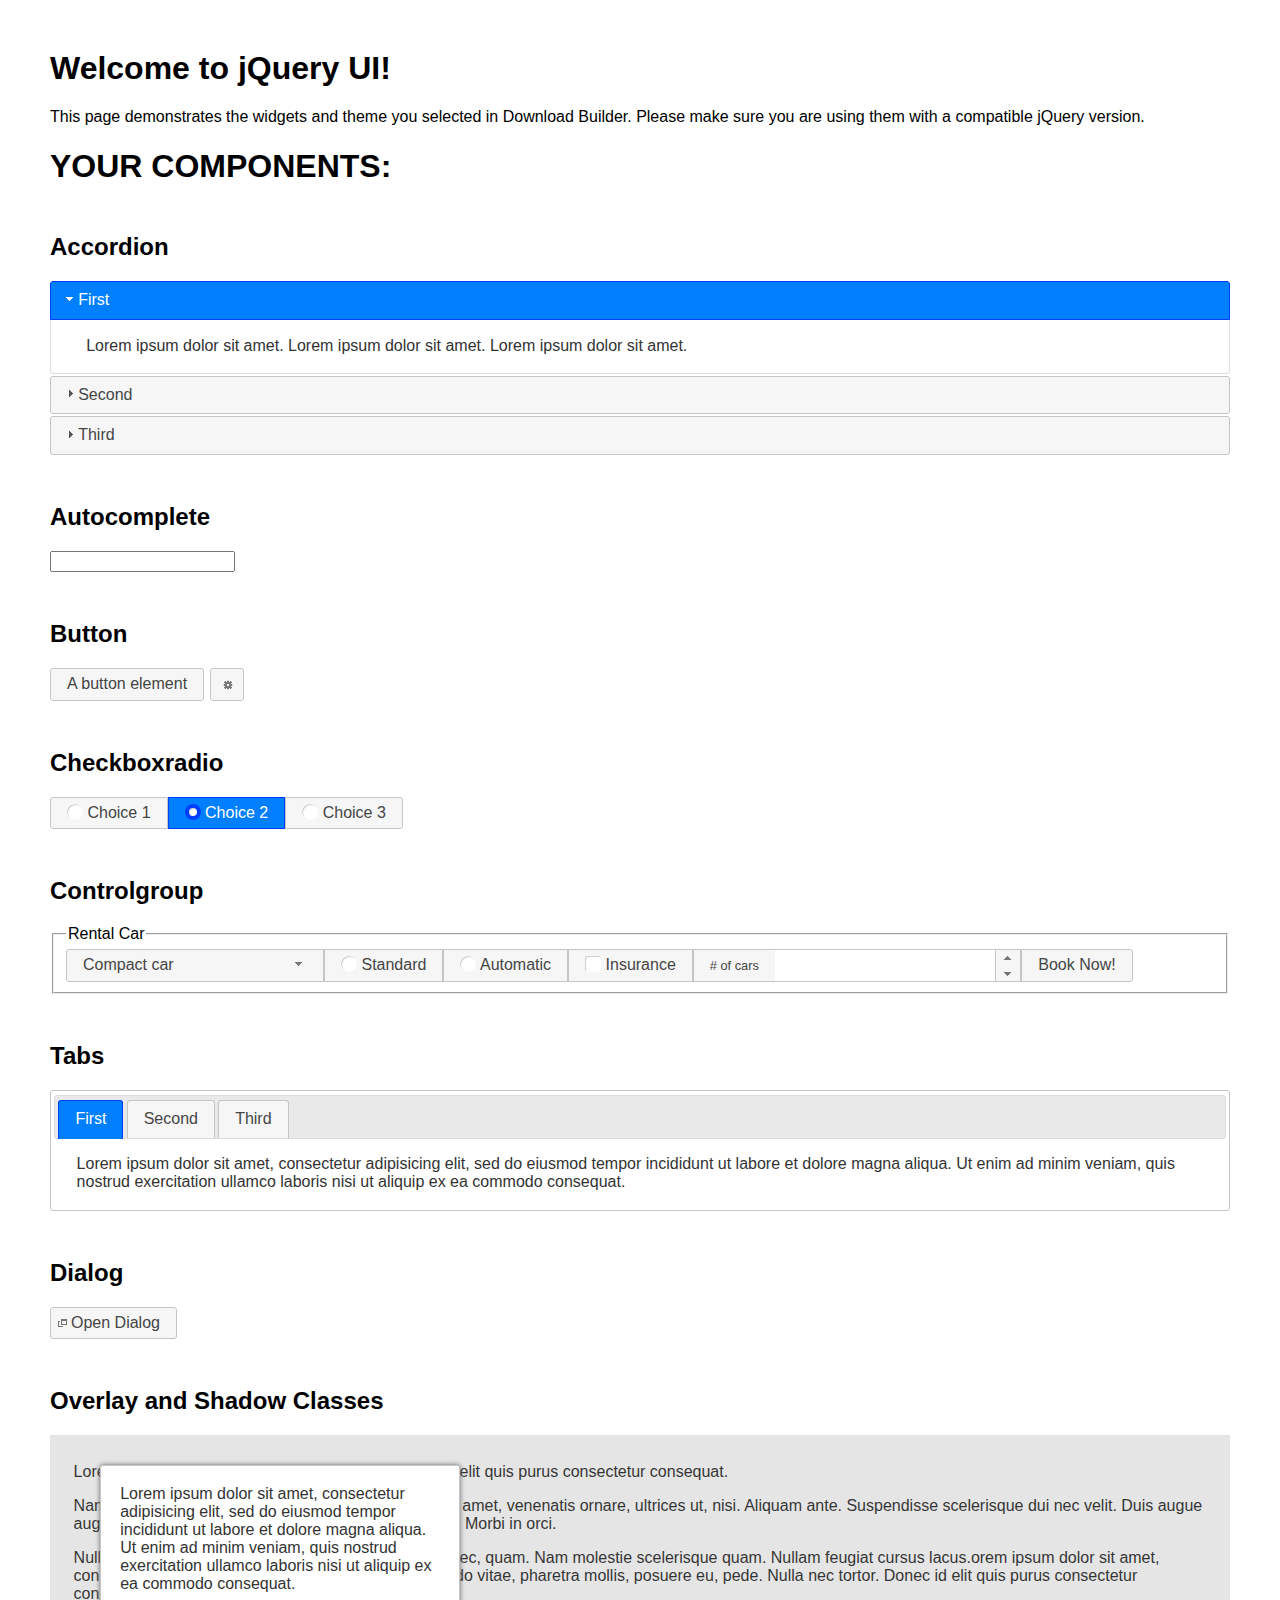
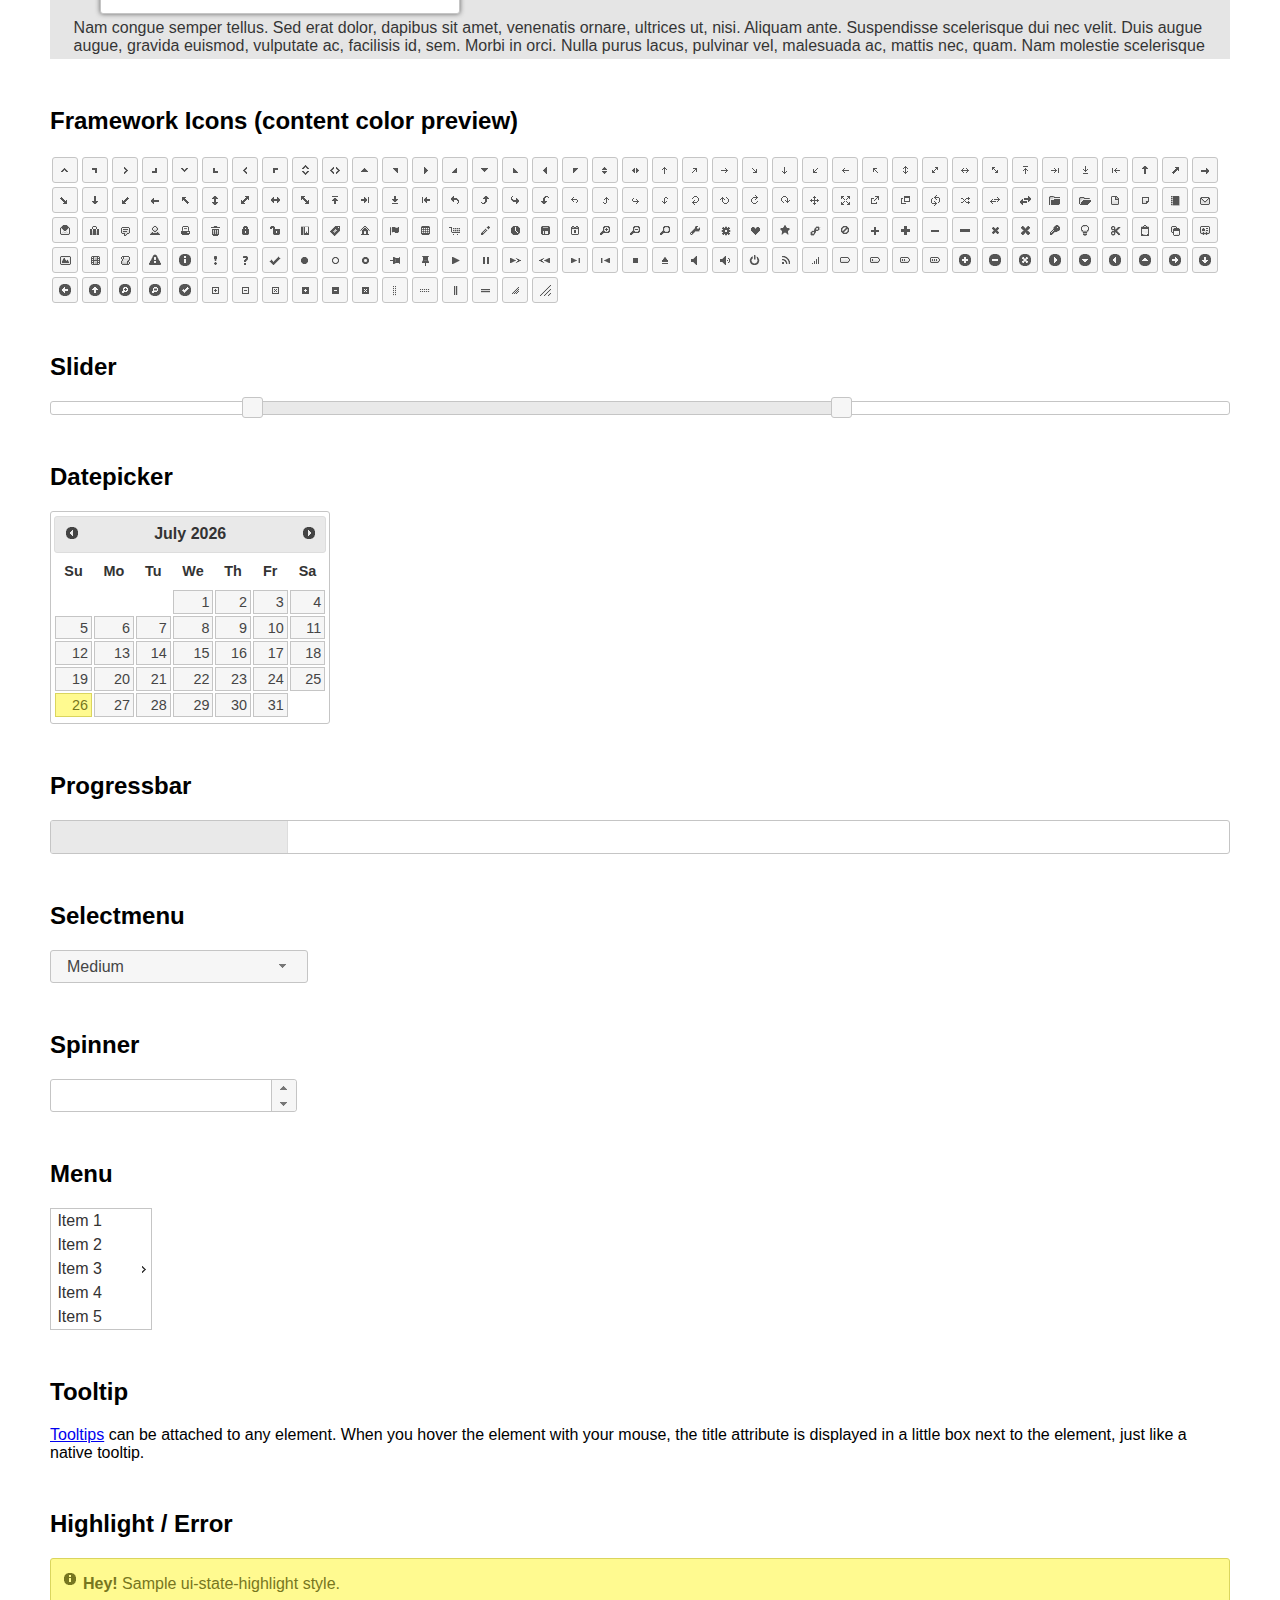
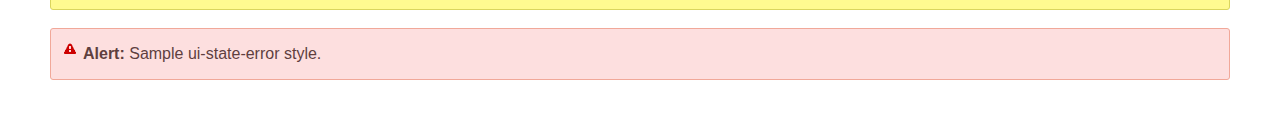
<file: js/jquery-ui-1.12.0.custom/index.html>
<!doctype html>
<html lang="us">
<head>
	<meta charset="utf-8">
	<title>jQuery UI Example Page</title>
	<link href="jquery-ui.css" rel="stylesheet">
	<style>
	body{
		font-family: "Trebuchet MS", sans-serif;
		margin: 50px;
	}
	.demoHeaders {
		margin-top: 2em;
	}
	#dialog-link {
		padding: .4em 1em .4em 20px;
		text-decoration: none;
		position: relative;
	}
	#dialog-link span.ui-icon {
		margin: 0 5px 0 0;
		position: absolute;
		left: .2em;
		top: 50%;
		margin-top: -8px;
	}
	#icons {
		margin: 0;
		padding: 0;
	}
	#icons li {
		margin: 2px;
		position: relative;
		padding: 4px 0;
		cursor: pointer;
		float: left;
		list-style: none;
	}
	#icons span.ui-icon {
		float: left;
		margin: 0 4px;
	}
	.fakewindowcontain .ui-widget-overlay {
		position: absolute;
	}
	select {
		width: 200px;
	}
	</style>
</head>
<body>

<h1>Welcome to jQuery UI!</h1>

<div class="ui-widget">
	<p>This page demonstrates the widgets and theme you selected in Download Builder. Please make sure you are using them with a compatible jQuery version.</p>
</div>

<h1>YOUR COMPONENTS:</h1>


<!-- Accordion -->
<h2 class="demoHeaders">Accordion</h2>
<div id="accordion">
	<h3>First</h3>
	<div>Lorem ipsum dolor sit amet. Lorem ipsum dolor sit amet. Lorem ipsum dolor sit amet.</div>
	<h3>Second</h3>
	<div>Phasellus mattis tincidunt nibh.</div>
	<h3>Third</h3>
	<div>Nam dui erat, auctor a, dignissim quis.</div>
</div>



<!-- Autocomplete -->
<h2 class="demoHeaders">Autocomplete</h2>
<div>
	<input id="autocomplete" title="type &quot;a&quot;">
</div>



<!-- Button -->
<h2 class="demoHeaders">Button</h2>
<button id="button">A button element</button>
<button id="button-icon">An icon-only button</button>



<!-- Checkboxradio -->
<h2 class="demoHeaders">Checkboxradio</h2>
<form style="margin-top: 1em;">
	<div id="radioset">
		<input type="radio" id="radio1" name="radio"><label for="radio1">Choice 1</label>
		<input type="radio" id="radio2" name="radio" checked="checked"><label for="radio2">Choice 2</label>
		<input type="radio" id="radio3" name="radio"><label for="radio3">Choice 3</label>
	</div>
</form>



<!-- Controlgroup -->
<h2 class="demoHeaders">Controlgroup</h2>
<fieldset>
	<legend>Rental Car</legend>
	<div id="controlgroup">
		<select id="car-type">
			<option>Compact car</option>
			<option>Midsize car</option>
			<option>Full size car</option>
			<option>SUV</option>
			<option>Luxury</option>
			<option>Truck</option>
			<option>Van</option>
		</select>
		<label for="transmission-standard">Standard</label>
		<input type="radio" name="transmission" id="transmission-standard">
		<label for="transmission-automatic">Automatic</label>
		<input type="radio" name="transmission" id="transmission-automatic">
		<label for="insurance">Insurance</label>
		<input type="checkbox" name="insurance" id="insurance">
		<label for="horizontal-spinner" class="ui-controlgroup-label"># of cars</label>
		<input id="horizontal-spinner" class="ui-spinner-input">
		<button>Book Now!</button>
	</div>
</fieldset>



<!-- Tabs -->
<h2 class="demoHeaders">Tabs</h2>
<div id="tabs">
	<ul>
		<li><a href="#tabs-1">First</a></li>
		<li><a href="#tabs-2">Second</a></li>
		<li><a href="#tabs-3">Third</a></li>
	</ul>
	<div id="tabs-1">Lorem ipsum dolor sit amet, consectetur adipisicing elit, sed do eiusmod tempor incididunt ut labore et dolore magna aliqua. Ut enim ad minim veniam, quis nostrud exercitation ullamco laboris nisi ut aliquip ex ea commodo consequat.</div>
	<div id="tabs-2">Phasellus mattis tincidunt nibh. Cras orci urna, blandit id, pretium vel, aliquet ornare, felis. Maecenas scelerisque sem non nisl. Fusce sed lorem in enim dictum bibendum.</div>
	<div id="tabs-3">Nam dui erat, auctor a, dignissim quis, sollicitudin eu, felis. Pellentesque nisi urna, interdum eget, sagittis et, consequat vestibulum, lacus. Mauris porttitor ullamcorper augue.</div>
</div>



<h2 class="demoHeaders">Dialog</h2>
<p>
	<button id="dialog-link" class="ui-button ui-corner-all ui-widget">
		<span class="ui-icon ui-icon-newwin"></span>Open Dialog
	</button>
</p>

<h2 class="demoHeaders">Overlay and Shadow Classes</h2>
<div style="position: relative; width: 96%; height: 200px; padding:1% 2%; overflow:hidden;" class="fakewindowcontain">
	<p>Lorem ipsum dolor sit amet,  Nulla nec tortor. Donec id elit quis purus consectetur consequat. </p><p>Nam congue semper tellus. Sed erat dolor, dapibus sit amet, venenatis ornare, ultrices ut, nisi. Aliquam ante. Suspendisse scelerisque dui nec velit. Duis augue augue, gravida euismod, vulputate ac, facilisis id, sem. Morbi in orci. </p><p>Nulla purus lacus, pulvinar vel, malesuada ac, mattis nec, quam. Nam molestie scelerisque quam. Nullam feugiat cursus lacus.orem ipsum dolor sit amet, consectetur adipiscing elit. Donec libero risus, commodo vitae, pharetra mollis, posuere eu, pede. Nulla nec tortor. Donec id elit quis purus consectetur consequat. </p><p>Nam congue semper tellus. Sed erat dolor, dapibus sit amet, venenatis ornare, ultrices ut, nisi. Aliquam ante. Suspendisse scelerisque dui nec velit. Duis augue augue, gravida euismod, vulputate ac, facilisis id, sem. Morbi in orci. Nulla purus lacus, pulvinar vel, malesuada ac, mattis nec, quam. Nam molestie scelerisque quam. </p><p>Nullam feugiat cursus lacus.orem ipsum dolor sit amet, consectetur adipiscing elit. Donec libero risus, commodo vitae, pharetra mollis, posuere eu, pede. Nulla nec tortor. Donec id elit quis purus consectetur consequat. Nam congue semper tellus. Sed erat dolor, dapibus sit amet, venenatis ornare, ultrices ut, nisi. Aliquam ante. </p><p>Suspendisse scelerisque dui nec velit. Duis augue augue, gravida euismod, vulputate ac, facilisis id, sem. Morbi in orci. Nulla purus lacus, pulvinar vel, malesuada ac, mattis nec, quam. Nam molestie scelerisque quam. Nullam feugiat cursus lacus.orem ipsum dolor sit amet, consectetur adipiscing elit. Donec libero risus, commodo vitae, pharetra mollis, posuere eu, pede. Nulla nec tortor. Donec id elit quis purus consectetur consequat. Nam congue semper tellus. Sed erat dolor, dapibus sit amet, venenatis ornare, ultrices ut, nisi. </p>

	<!-- ui-dialog -->
	<div class="ui-widget-overlay ui-front"></div>
	<div style="position: absolute; width: 320px; left: 50px; top: 30px; padding: 1.2em" class="ui-widget ui-front ui-widget-content ui-corner-all ui-widget-shadow">
		Lorem ipsum dolor sit amet, consectetur adipisicing elit, sed do eiusmod tempor incididunt ut labore et dolore magna aliqua. Ut enim ad minim veniam, quis nostrud exercitation ullamco laboris nisi ut aliquip ex ea commodo consequat.
	</div>

</div>

<!-- ui-dialog -->
<div id="dialog" title="Dialog Title">
	<p>Lorem ipsum dolor sit amet, consectetur adipisicing elit, sed do eiusmod tempor incididunt ut labore et dolore magna aliqua. Ut enim ad minim veniam, quis nostrud exercitation ullamco laboris nisi ut aliquip ex ea commodo consequat.</p>
</div>



<h2 class="demoHeaders">Framework Icons (content color preview)</h2>
<ul id="icons" class="ui-widget ui-helper-clearfix">
	<li class="ui-state-default ui-corner-all" title=".ui-icon-caret-1-n"><span class="ui-icon ui-icon-caret-1-n"></span></li>
	<li class="ui-state-default ui-corner-all" title=".ui-icon-caret-1-ne"><span class="ui-icon ui-icon-caret-1-ne"></span></li>
	<li class="ui-state-default ui-corner-all" title=".ui-icon-caret-1-e"><span class="ui-icon ui-icon-caret-1-e"></span></li>
	<li class="ui-state-default ui-corner-all" title=".ui-icon-caret-1-se"><span class="ui-icon ui-icon-caret-1-se"></span></li>
	<li class="ui-state-default ui-corner-all" title=".ui-icon-caret-1-s"><span class="ui-icon ui-icon-caret-1-s"></span></li>
	<li class="ui-state-default ui-corner-all" title=".ui-icon-caret-1-sw"><span class="ui-icon ui-icon-caret-1-sw"></span></li>
	<li class="ui-state-default ui-corner-all" title=".ui-icon-caret-1-w"><span class="ui-icon ui-icon-caret-1-w"></span></li>
	<li class="ui-state-default ui-corner-all" title=".ui-icon-caret-1-nw"><span class="ui-icon ui-icon-caret-1-nw"></span></li>
	<li class="ui-state-default ui-corner-all" title=".ui-icon-caret-2-n-s"><span class="ui-icon ui-icon-caret-2-n-s"></span></li>
	<li class="ui-state-default ui-corner-all" title=".ui-icon-caret-2-e-w"><span class="ui-icon ui-icon-caret-2-e-w"></span></li>
	<li class="ui-state-default ui-corner-all" title=".ui-icon-triangle-1-n"><span class="ui-icon ui-icon-triangle-1-n"></span></li>
	<li class="ui-state-default ui-corner-all" title=".ui-icon-triangle-1-ne"><span class="ui-icon ui-icon-triangle-1-ne"></span></li>
	<li class="ui-state-default ui-corner-all" title=".ui-icon-triangle-1-e"><span class="ui-icon ui-icon-triangle-1-e"></span></li>
	<li class="ui-state-default ui-corner-all" title=".ui-icon-triangle-1-se"><span class="ui-icon ui-icon-triangle-1-se"></span></li>
	<li class="ui-state-default ui-corner-all" title=".ui-icon-triangle-1-s"><span class="ui-icon ui-icon-triangle-1-s"></span></li>
	<li class="ui-state-default ui-corner-all" title=".ui-icon-triangle-1-sw"><span class="ui-icon ui-icon-triangle-1-sw"></span></li>
	<li class="ui-state-default ui-corner-all" title=".ui-icon-triangle-1-w"><span class="ui-icon ui-icon-triangle-1-w"></span></li>
	<li class="ui-state-default ui-corner-all" title=".ui-icon-triangle-1-nw"><span class="ui-icon ui-icon-triangle-1-nw"></span></li>
	<li class="ui-state-default ui-corner-all" title=".ui-icon-triangle-2-n-s"><span class="ui-icon ui-icon-triangle-2-n-s"></span></li>
	<li class="ui-state-default ui-corner-all" title=".ui-icon-triangle-2-e-w"><span class="ui-icon ui-icon-triangle-2-e-w"></span></li>
	<li class="ui-state-default ui-corner-all" title=".ui-icon-arrow-1-n"><span class="ui-icon ui-icon-arrow-1-n"></span></li>
	<li class="ui-state-default ui-corner-all" title=".ui-icon-arrow-1-ne"><span class="ui-icon ui-icon-arrow-1-ne"></span></li>
	<li class="ui-state-default ui-corner-all" title=".ui-icon-arrow-1-e"><span class="ui-icon ui-icon-arrow-1-e"></span></li>
	<li class="ui-state-default ui-corner-all" title=".ui-icon-arrow-1-se"><span class="ui-icon ui-icon-arrow-1-se"></span></li>
	<li class="ui-state-default ui-corner-all" title=".ui-icon-arrow-1-s"><span class="ui-icon ui-icon-arrow-1-s"></span></li>
	<li class="ui-state-default ui-corner-all" title=".ui-icon-arrow-1-sw"><span class="ui-icon ui-icon-arrow-1-sw"></span></li>
	<li class="ui-state-default ui-corner-all" title=".ui-icon-arrow-1-w"><span class="ui-icon ui-icon-arrow-1-w"></span></li>
	<li class="ui-state-default ui-corner-all" title=".ui-icon-arrow-1-nw"><span class="ui-icon ui-icon-arrow-1-nw"></span></li>
	<li class="ui-state-default ui-corner-all" title=".ui-icon-arrow-2-n-s"><span class="ui-icon ui-icon-arrow-2-n-s"></span></li>
	<li class="ui-state-default ui-corner-all" title=".ui-icon-arrow-2-ne-sw"><span class="ui-icon ui-icon-arrow-2-ne-sw"></span></li>
	<li class="ui-state-default ui-corner-all" title=".ui-icon-arrow-2-e-w"><span class="ui-icon ui-icon-arrow-2-e-w"></span></li>
	<li class="ui-state-default ui-corner-all" title=".ui-icon-arrow-2-se-nw"><span class="ui-icon ui-icon-arrow-2-se-nw"></span></li>
	<li class="ui-state-default ui-corner-all" title=".ui-icon-arrowstop-1-n"><span class="ui-icon ui-icon-arrowstop-1-n"></span></li>
	<li class="ui-state-default ui-corner-all" title=".ui-icon-arrowstop-1-e"><span class="ui-icon ui-icon-arrowstop-1-e"></span></li>
	<li class="ui-state-default ui-corner-all" title=".ui-icon-arrowstop-1-s"><span class="ui-icon ui-icon-arrowstop-1-s"></span></li>
	<li class="ui-state-default ui-corner-all" title=".ui-icon-arrowstop-1-w"><span class="ui-icon ui-icon-arrowstop-1-w"></span></li>
	<li class="ui-state-default ui-corner-all" title=".ui-icon-arrowthick-1-n"><span class="ui-icon ui-icon-arrowthick-1-n"></span></li>
	<li class="ui-state-default ui-corner-all" title=".ui-icon-arrowthick-1-ne"><span class="ui-icon ui-icon-arrowthick-1-ne"></span></li>
	<li class="ui-state-default ui-corner-all" title=".ui-icon-arrowthick-1-e"><span class="ui-icon ui-icon-arrowthick-1-e"></span></li>
	<li class="ui-state-default ui-corner-all" title=".ui-icon-arrowthick-1-se"><span class="ui-icon ui-icon-arrowthick-1-se"></span></li>
	<li class="ui-state-default ui-corner-all" title=".ui-icon-arrowthick-1-s"><span class="ui-icon ui-icon-arrowthick-1-s"></span></li>
	<li class="ui-state-default ui-corner-all" title=".ui-icon-arrowthick-1-sw"><span class="ui-icon ui-icon-arrowthick-1-sw"></span></li>
	<li class="ui-state-default ui-corner-all" title=".ui-icon-arrowthick-1-w"><span class="ui-icon ui-icon-arrowthick-1-w"></span></li>
	<li class="ui-state-default ui-corner-all" title=".ui-icon-arrowthick-1-nw"><span class="ui-icon ui-icon-arrowthick-1-nw"></span></li>
	<li class="ui-state-default ui-corner-all" title=".ui-icon-arrowthick-2-n-s"><span class="ui-icon ui-icon-arrowthick-2-n-s"></span></li>
	<li class="ui-state-default ui-corner-all" title=".ui-icon-arrowthick-2-ne-sw"><span class="ui-icon ui-icon-arrowthick-2-ne-sw"></span></li>
	<li class="ui-state-default ui-corner-all" title=".ui-icon-arrowthick-2-e-w"><span class="ui-icon ui-icon-arrowthick-2-e-w"></span></li>
	<li class="ui-state-default ui-corner-all" title=".ui-icon-arrowthick-2-se-nw"><span class="ui-icon ui-icon-arrowthick-2-se-nw"></span></li>
	<li class="ui-state-default ui-corner-all" title=".ui-icon-arrowthickstop-1-n"><span class="ui-icon ui-icon-arrowthickstop-1-n"></span></li>
	<li class="ui-state-default ui-corner-all" title=".ui-icon-arrowthickstop-1-e"><span class="ui-icon ui-icon-arrowthickstop-1-e"></span></li>
	<li class="ui-state-default ui-corner-all" title=".ui-icon-arrowthickstop-1-s"><span class="ui-icon ui-icon-arrowthickstop-1-s"></span></li>
	<li class="ui-state-default ui-corner-all" title=".ui-icon-arrowthickstop-1-w"><span class="ui-icon ui-icon-arrowthickstop-1-w"></span></li>
	<li class="ui-state-default ui-corner-all" title=".ui-icon-arrowreturnthick-1-w"><span class="ui-icon ui-icon-arrowreturnthick-1-w"></span></li>
	<li class="ui-state-default ui-corner-all" title=".ui-icon-arrowreturnthick-1-n"><span class="ui-icon ui-icon-arrowreturnthick-1-n"></span></li>
	<li class="ui-state-default ui-corner-all" title=".ui-icon-arrowreturnthick-1-e"><span class="ui-icon ui-icon-arrowreturnthick-1-e"></span></li>
	<li class="ui-state-default ui-corner-all" title=".ui-icon-arrowreturnthick-1-s"><span class="ui-icon ui-icon-arrowreturnthick-1-s"></span></li>
	<li class="ui-state-default ui-corner-all" title=".ui-icon-arrowreturn-1-w"><span class="ui-icon ui-icon-arrowreturn-1-w"></span></li>
	<li class="ui-state-default ui-corner-all" title=".ui-icon-arrowreturn-1-n"><span class="ui-icon ui-icon-arrowreturn-1-n"></span></li>
	<li class="ui-state-default ui-corner-all" title=".ui-icon-arrowreturn-1-e"><span class="ui-icon ui-icon-arrowreturn-1-e"></span></li>
	<li class="ui-state-default ui-corner-all" title=".ui-icon-arrowreturn-1-s"><span class="ui-icon ui-icon-arrowreturn-1-s"></span></li>
	<li class="ui-state-default ui-corner-all" title=".ui-icon-arrowrefresh-1-w"><span class="ui-icon ui-icon-arrowrefresh-1-w"></span></li>
	<li class="ui-state-default ui-corner-all" title=".ui-icon-arrowrefresh-1-n"><span class="ui-icon ui-icon-arrowrefresh-1-n"></span></li>
	<li class="ui-state-default ui-corner-all" title=".ui-icon-arrowrefresh-1-e"><span class="ui-icon ui-icon-arrowrefresh-1-e"></span></li>
	<li class="ui-state-default ui-corner-all" title=".ui-icon-arrowrefresh-1-s"><span class="ui-icon ui-icon-arrowrefresh-1-s"></span></li>
	<li class="ui-state-default ui-corner-all" title=".ui-icon-arrow-4"><span class="ui-icon ui-icon-arrow-4"></span></li>
	<li class="ui-state-default ui-corner-all" title=".ui-icon-arrow-4-diag"><span class="ui-icon ui-icon-arrow-4-diag"></span></li>
	<li class="ui-state-default ui-corner-all" title=".ui-icon-extlink"><span class="ui-icon ui-icon-extlink"></span></li>
	<li class="ui-state-default ui-corner-all" title=".ui-icon-newwin"><span class="ui-icon ui-icon-newwin"></span></li>
	<li class="ui-state-default ui-corner-all" title=".ui-icon-refresh"><span class="ui-icon ui-icon-refresh"></span></li>
	<li class="ui-state-default ui-corner-all" title=".ui-icon-shuffle"><span class="ui-icon ui-icon-shuffle"></span></li>
	<li class="ui-state-default ui-corner-all" title=".ui-icon-transfer-e-w"><span class="ui-icon ui-icon-transfer-e-w"></span></li>
	<li class="ui-state-default ui-corner-all" title=".ui-icon-transferthick-e-w"><span class="ui-icon ui-icon-transferthick-e-w"></span></li>
	<li class="ui-state-default ui-corner-all" title=".ui-icon-folder-collapsed"><span class="ui-icon ui-icon-folder-collapsed"></span></li>
	<li class="ui-state-default ui-corner-all" title=".ui-icon-folder-open"><span class="ui-icon ui-icon-folder-open"></span></li>
	<li class="ui-state-default ui-corner-all" title=".ui-icon-document"><span class="ui-icon ui-icon-document"></span></li>
	<li class="ui-state-default ui-corner-all" title=".ui-icon-document-b"><span class="ui-icon ui-icon-document-b"></span></li>
	<li class="ui-state-default ui-corner-all" title=".ui-icon-note"><span class="ui-icon ui-icon-note"></span></li>
	<li class="ui-state-default ui-corner-all" title=".ui-icon-mail-closed"><span class="ui-icon ui-icon-mail-closed"></span></li>
	<li class="ui-state-default ui-corner-all" title=".ui-icon-mail-open"><span class="ui-icon ui-icon-mail-open"></span></li>
	<li class="ui-state-default ui-corner-all" title=".ui-icon-suitcase"><span class="ui-icon ui-icon-suitcase"></span></li>
	<li class="ui-state-default ui-corner-all" title=".ui-icon-comment"><span class="ui-icon ui-icon-comment"></span></li>
	<li class="ui-state-default ui-corner-all" title=".ui-icon-person"><span class="ui-icon ui-icon-person"></span></li>
	<li class="ui-state-default ui-corner-all" title=".ui-icon-print"><span class="ui-icon ui-icon-print"></span></li>
	<li class="ui-state-default ui-corner-all" title=".ui-icon-trash"><span class="ui-icon ui-icon-trash"></span></li>
	<li class="ui-state-default ui-corner-all" title=".ui-icon-locked"><span class="ui-icon ui-icon-locked"></span></li>
	<li class="ui-state-default ui-corner-all" title=".ui-icon-unlocked"><span class="ui-icon ui-icon-unlocked"></span></li>
	<li class="ui-state-default ui-corner-all" title=".ui-icon-bookmark"><span class="ui-icon ui-icon-bookmark"></span></li>
	<li class="ui-state-default ui-corner-all" title=".ui-icon-tag"><span class="ui-icon ui-icon-tag"></span></li>
	<li class="ui-state-default ui-corner-all" title=".ui-icon-home"><span class="ui-icon ui-icon-home"></span></li>
	<li class="ui-state-default ui-corner-all" title=".ui-icon-flag"><span class="ui-icon ui-icon-flag"></span></li>
	<li class="ui-state-default ui-corner-all" title=".ui-icon-calculator"><span class="ui-icon ui-icon-calculator"></span></li>
	<li class="ui-state-default ui-corner-all" title=".ui-icon-cart"><span class="ui-icon ui-icon-cart"></span></li>
	<li class="ui-state-default ui-corner-all" title=".ui-icon-pencil"><span class="ui-icon ui-icon-pencil"></span></li>
	<li class="ui-state-default ui-corner-all" title=".ui-icon-clock"><span class="ui-icon ui-icon-clock"></span></li>
	<li class="ui-state-default ui-corner-all" title=".ui-icon-disk"><span class="ui-icon ui-icon-disk"></span></li>
	<li class="ui-state-default ui-corner-all" title=".ui-icon-calendar"><span class="ui-icon ui-icon-calendar"></span></li>
	<li class="ui-state-default ui-corner-all" title=".ui-icon-zoomin"><span class="ui-icon ui-icon-zoomin"></span></li>
	<li class="ui-state-default ui-corner-all" title=".ui-icon-zoomout"><span class="ui-icon ui-icon-zoomout"></span></li>
	<li class="ui-state-default ui-corner-all" title=".ui-icon-search"><span class="ui-icon ui-icon-search"></span></li>
	<li class="ui-state-default ui-corner-all" title=".ui-icon-wrench"><span class="ui-icon ui-icon-wrench"></span></li>
	<li class="ui-state-default ui-corner-all" title=".ui-icon-gear"><span class="ui-icon ui-icon-gear"></span></li>
	<li class="ui-state-default ui-corner-all" title=".ui-icon-heart"><span class="ui-icon ui-icon-heart"></span></li>
	<li class="ui-state-default ui-corner-all" title=".ui-icon-star"><span class="ui-icon ui-icon-star"></span></li>
	<li class="ui-state-default ui-corner-all" title=".ui-icon-link"><span class="ui-icon ui-icon-link"></span></li>
	<li class="ui-state-default ui-corner-all" title=".ui-icon-cancel"><span class="ui-icon ui-icon-cancel"></span></li>
	<li class="ui-state-default ui-corner-all" title=".ui-icon-plus"><span class="ui-icon ui-icon-plus"></span></li>
	<li class="ui-state-default ui-corner-all" title=".ui-icon-plusthick"><span class="ui-icon ui-icon-plusthick"></span></li>
	<li class="ui-state-default ui-corner-all" title=".ui-icon-minus"><span class="ui-icon ui-icon-minus"></span></li>
	<li class="ui-state-default ui-corner-all" title=".ui-icon-minusthick"><span class="ui-icon ui-icon-minusthick"></span></li>
	<li class="ui-state-default ui-corner-all" title=".ui-icon-close"><span class="ui-icon ui-icon-close"></span></li>
	<li class="ui-state-default ui-corner-all" title=".ui-icon-closethick"><span class="ui-icon ui-icon-closethick"></span></li>
	<li class="ui-state-default ui-corner-all" title=".ui-icon-key"><span class="ui-icon ui-icon-key"></span></li>
	<li class="ui-state-default ui-corner-all" title=".ui-icon-lightbulb"><span class="ui-icon ui-icon-lightbulb"></span></li>
	<li class="ui-state-default ui-corner-all" title=".ui-icon-scissors"><span class="ui-icon ui-icon-scissors"></span></li>
	<li class="ui-state-default ui-corner-all" title=".ui-icon-clipboard"><span class="ui-icon ui-icon-clipboard"></span></li>
	<li class="ui-state-default ui-corner-all" title=".ui-icon-copy"><span class="ui-icon ui-icon-copy"></span></li>
	<li class="ui-state-default ui-corner-all" title=".ui-icon-contact"><span class="ui-icon ui-icon-contact"></span></li>
	<li class="ui-state-default ui-corner-all" title=".ui-icon-image"><span class="ui-icon ui-icon-image"></span></li>
	<li class="ui-state-default ui-corner-all" title=".ui-icon-video"><span class="ui-icon ui-icon-video"></span></li>
	<li class="ui-state-default ui-corner-all" title=".ui-icon-script"><span class="ui-icon ui-icon-script"></span></li>
	<li class="ui-state-default ui-corner-all" title=".ui-icon-alert"><span class="ui-icon ui-icon-alert"></span></li>
	<li class="ui-state-default ui-corner-all" title=".ui-icon-info"><span class="ui-icon ui-icon-info"></span></li>
	<li class="ui-state-default ui-corner-all" title=".ui-icon-notice"><span class="ui-icon ui-icon-notice"></span></li>
	<li class="ui-state-default ui-corner-all" title=".ui-icon-help"><span class="ui-icon ui-icon-help"></span></li>
	<li class="ui-state-default ui-corner-all" title=".ui-icon-check"><span class="ui-icon ui-icon-check"></span></li>
	<li class="ui-state-default ui-corner-all" title=".ui-icon-bullet"><span class="ui-icon ui-icon-bullet"></span></li>
	<li class="ui-state-default ui-corner-all" title=".ui-icon-radio-off"><span class="ui-icon ui-icon-radio-off"></span></li>
	<li class="ui-state-default ui-corner-all" title=".ui-icon-radio-on"><span class="ui-icon ui-icon-radio-on"></span></li>
	<li class="ui-state-default ui-corner-all" title=".ui-icon-pin-w"><span class="ui-icon ui-icon-pin-w"></span></li>
	<li class="ui-state-default ui-corner-all" title=".ui-icon-pin-s"><span class="ui-icon ui-icon-pin-s"></span></li>
	<li class="ui-state-default ui-corner-all" title=".ui-icon-play"><span class="ui-icon ui-icon-play"></span></li>
	<li class="ui-state-default ui-corner-all" title=".ui-icon-pause"><span class="ui-icon ui-icon-pause"></span></li>
	<li class="ui-state-default ui-corner-all" title=".ui-icon-seek-next"><span class="ui-icon ui-icon-seek-next"></span></li>
	<li class="ui-state-default ui-corner-all" title=".ui-icon-seek-prev"><span class="ui-icon ui-icon-seek-prev"></span></li>
	<li class="ui-state-default ui-corner-all" title=".ui-icon-seek-end"><span class="ui-icon ui-icon-seek-end"></span></li>
	<li class="ui-state-default ui-corner-all" title=".ui-icon-seek-first"><span class="ui-icon ui-icon-seek-first"></span></li>
	<li class="ui-state-default ui-corner-all" title=".ui-icon-stop"><span class="ui-icon ui-icon-stop"></span></li>
	<li class="ui-state-default ui-corner-all" title=".ui-icon-eject"><span class="ui-icon ui-icon-eject"></span></li>
	<li class="ui-state-default ui-corner-all" title=".ui-icon-volume-off"><span class="ui-icon ui-icon-volume-off"></span></li>
	<li class="ui-state-default ui-corner-all" title=".ui-icon-volume-on"><span class="ui-icon ui-icon-volume-on"></span></li>
	<li class="ui-state-default ui-corner-all" title=".ui-icon-power"><span class="ui-icon ui-icon-power"></span></li>
	<li class="ui-state-default ui-corner-all" title=".ui-icon-signal-diag"><span class="ui-icon ui-icon-signal-diag"></span></li>
	<li class="ui-state-default ui-corner-all" title=".ui-icon-signal"><span class="ui-icon ui-icon-signal"></span></li>
	<li class="ui-state-default ui-corner-all" title=".ui-icon-battery-0"><span class="ui-icon ui-icon-battery-0"></span></li>
	<li class="ui-state-default ui-corner-all" title=".ui-icon-battery-1"><span class="ui-icon ui-icon-battery-1"></span></li>
	<li class="ui-state-default ui-corner-all" title=".ui-icon-battery-2"><span class="ui-icon ui-icon-battery-2"></span></li>
	<li class="ui-state-default ui-corner-all" title=".ui-icon-battery-3"><span class="ui-icon ui-icon-battery-3"></span></li>
	<li class="ui-state-default ui-corner-all" title=".ui-icon-circle-plus"><span class="ui-icon ui-icon-circle-plus"></span></li>
	<li class="ui-state-default ui-corner-all" title=".ui-icon-circle-minus"><span class="ui-icon ui-icon-circle-minus"></span></li>
	<li class="ui-state-default ui-corner-all" title=".ui-icon-circle-close"><span class="ui-icon ui-icon-circle-close"></span></li>
	<li class="ui-state-default ui-corner-all" title=".ui-icon-circle-triangle-e"><span class="ui-icon ui-icon-circle-triangle-e"></span></li>
	<li class="ui-state-default ui-corner-all" title=".ui-icon-circle-triangle-s"><span class="ui-icon ui-icon-circle-triangle-s"></span></li>
	<li class="ui-state-default ui-corner-all" title=".ui-icon-circle-triangle-w"><span class="ui-icon ui-icon-circle-triangle-w"></span></li>
	<li class="ui-state-default ui-corner-all" title=".ui-icon-circle-triangle-n"><span class="ui-icon ui-icon-circle-triangle-n"></span></li>
	<li class="ui-state-default ui-corner-all" title=".ui-icon-circle-arrow-e"><span class="ui-icon ui-icon-circle-arrow-e"></span></li>
	<li class="ui-state-default ui-corner-all" title=".ui-icon-circle-arrow-s"><span class="ui-icon ui-icon-circle-arrow-s"></span></li>
	<li class="ui-state-default ui-corner-all" title=".ui-icon-circle-arrow-w"><span class="ui-icon ui-icon-circle-arrow-w"></span></li>
	<li class="ui-state-default ui-corner-all" title=".ui-icon-circle-arrow-n"><span class="ui-icon ui-icon-circle-arrow-n"></span></li>
	<li class="ui-state-default ui-corner-all" title=".ui-icon-circle-zoomin"><span class="ui-icon ui-icon-circle-zoomin"></span></li>
	<li class="ui-state-default ui-corner-all" title=".ui-icon-circle-zoomout"><span class="ui-icon ui-icon-circle-zoomout"></span></li>
	<li class="ui-state-default ui-corner-all" title=".ui-icon-circle-check"><span class="ui-icon ui-icon-circle-check"></span></li>
	<li class="ui-state-default ui-corner-all" title=".ui-icon-circlesmall-plus"><span class="ui-icon ui-icon-circlesmall-plus"></span></li>
	<li class="ui-state-default ui-corner-all" title=".ui-icon-circlesmall-minus"><span class="ui-icon ui-icon-circlesmall-minus"></span></li>
	<li class="ui-state-default ui-corner-all" title=".ui-icon-circlesmall-close"><span class="ui-icon ui-icon-circlesmall-close"></span></li>
	<li class="ui-state-default ui-corner-all" title=".ui-icon-squaresmall-plus"><span class="ui-icon ui-icon-squaresmall-plus"></span></li>
	<li class="ui-state-default ui-corner-all" title=".ui-icon-squaresmall-minus"><span class="ui-icon ui-icon-squaresmall-minus"></span></li>
	<li class="ui-state-default ui-corner-all" title=".ui-icon-squaresmall-close"><span class="ui-icon ui-icon-squaresmall-close"></span></li>
	<li class="ui-state-default ui-corner-all" title=".ui-icon-grip-dotted-vertical"><span class="ui-icon ui-icon-grip-dotted-vertical"></span></li>
	<li class="ui-state-default ui-corner-all" title=".ui-icon-grip-dotted-horizontal"><span class="ui-icon ui-icon-grip-dotted-horizontal"></span></li>
	<li class="ui-state-default ui-corner-all" title=".ui-icon-grip-solid-vertical"><span class="ui-icon ui-icon-grip-solid-vertical"></span></li>
	<li class="ui-state-default ui-corner-all" title=".ui-icon-grip-solid-horizontal"><span class="ui-icon ui-icon-grip-solid-horizontal"></span></li>
	<li class="ui-state-default ui-corner-all" title=".ui-icon-gripsmall-diagonal-se"><span class="ui-icon ui-icon-gripsmall-diagonal-se"></span></li>
	<li class="ui-state-default ui-corner-all" title=".ui-icon-grip-diagonal-se"><span class="ui-icon ui-icon-grip-diagonal-se"></span></li>
</ul>


<!-- Slider -->
<h2 class="demoHeaders">Slider</h2>
<div id="slider"></div>



<!-- Datepicker -->
<h2 class="demoHeaders">Datepicker</h2>
<div id="datepicker"></div>



<!-- Progressbar -->
<h2 class="demoHeaders">Progressbar</h2>
<div id="progressbar"></div>



<!-- Progressbar -->
<h2 class="demoHeaders">Selectmenu</h2>
<select id="selectmenu">
	<option>Slower</option>
	<option>Slow</option>
	<option selected="selected">Medium</option>
	<option>Fast</option>
	<option>Faster</option>
</select>



<!-- Spinner -->
<h2 class="demoHeaders">Spinner</h2>
<input id="spinner">



<!-- Menu -->
<h2 class="demoHeaders">Menu</h2>
<ul style="width:100px;" id="menu">
	<li><div>Item 1</div></li>
	<li><div>Item 2</div></li>
	<li><div>Item 3</div>
		<ul>
			<li><div>Item 3-1</div></li>
			<li><div>Item 3-2</div></li>
			<li><div>Item 3-3</div></li>
			<li><div>Item 3-4</div></li>
			<li><div>Item 3-5</div></li>
		</ul>
	</li>
	<li><div>Item 4</div></li>
	<li><div>Item 5</div></li>
</ul>



<!-- Tooltip -->
<h2 class="demoHeaders">Tooltip</h2>
<p id="tooltip">
	<a href="#" title="That&apos;s what this widget is">Tooltips</a> can be attached to any element. When you hover
the element with your mouse, the title attribute is displayed in a little box next to the element, just like a native tooltip.
</p>


<!-- Highlight / Error -->
<h2 class="demoHeaders">Highlight / Error</h2>
<div class="ui-widget">
	<div class="ui-state-highlight ui-corner-all" style="margin-top: 20px; padding: 0 .7em;">
		<p><span class="ui-icon ui-icon-info" style="float: left; margin-right: .3em;"></span>
		<strong>Hey!</strong> Sample ui-state-highlight style.</p>
	</div>
</div>
<br>
<div class="ui-widget">
	<div class="ui-state-error ui-corner-all" style="padding: 0 .7em;">
		<p><span class="ui-icon ui-icon-alert" style="float: left; margin-right: .3em;"></span>
		<strong>Alert:</strong> Sample ui-state-error style.</p>
	</div>
</div>

<script src="external/jquery/jquery.js"></script>
<script src="jquery-ui.js"></script>
<script>

$( "#accordion" ).accordion();



var availableTags = [
	"ActionScript",
	"AppleScript",
	"Asp",
	"BASIC",
	"C",
	"C++",
	"Clojure",
	"COBOL",
	"ColdFusion",
	"Erlang",
	"Fortran",
	"Groovy",
	"Haskell",
	"Java",
	"JavaScript",
	"Lisp",
	"Perl",
	"PHP",
	"Python",
	"Ruby",
	"Scala",
	"Scheme"
];
$( "#autocomplete" ).autocomplete({
	source: availableTags
});



$( "#button" ).button();
$( "#button-icon" ).button({
	icon: "ui-icon-gear",
	showLabel: false
});



$( "#radioset" ).buttonset();



$( "#controlgroup" ).controlgroup();



$( "#tabs" ).tabs();



$( "#dialog" ).dialog({
	autoOpen: false,
	width: 400,
	buttons: [
		{
			text: "Ok",
			click: function() {
				$( this ).dialog( "close" );
			}
		},
		{
			text: "Cancel",
			click: function() {
				$( this ).dialog( "close" );
			}
		}
	]
});

// Link to open the dialog
$( "#dialog-link" ).click(function( event ) {
	$( "#dialog" ).dialog( "open" );
	event.preventDefault();
});



$( "#datepicker" ).datepicker({
	inline: true
});



$( "#slider" ).slider({
	range: true,
	values: [ 17, 67 ]
});



$( "#progressbar" ).progressbar({
	value: 20
});



$( "#spinner" ).spinner();



$( "#menu" ).menu();



$( "#tooltip" ).tooltip();



$( "#selectmenu" ).selectmenu();


// Hover states on the static widgets
$( "#dialog-link, #icons li" ).hover(
	function() {
		$( this ).addClass( "ui-state-hover" );
	},
	function() {
		$( this ).removeClass( "ui-state-hover" );
	}
);
</script>
</body>
</html>
</file>
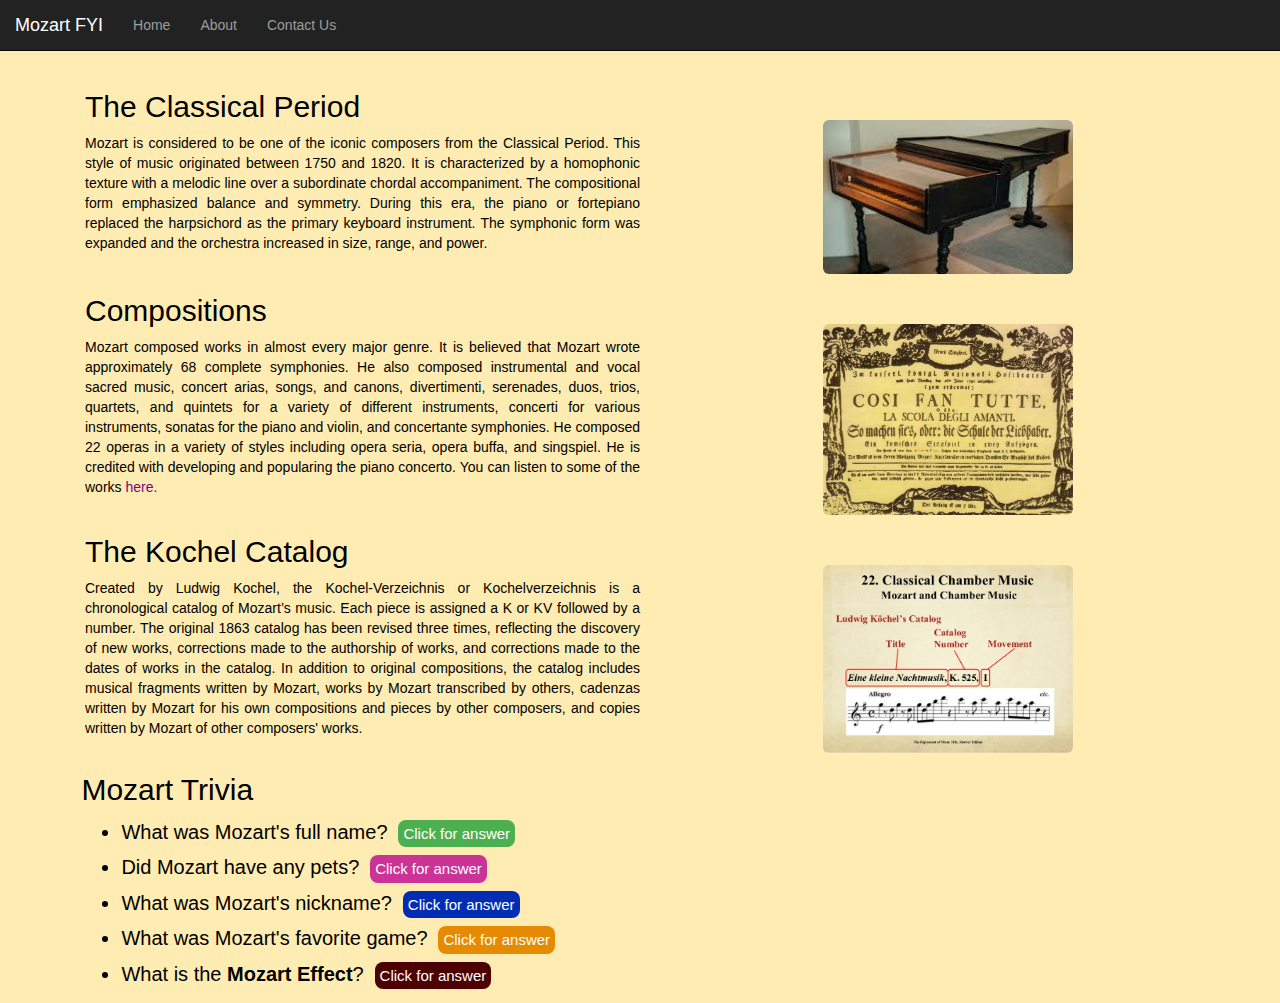
<file: about.html>
<!Doctype html>
  <html>
    <head>
        <meta charest="utf-8">
        <meta http-equiv="X-UA-Compatible" content="IE=edge">
        <meta name="viewport"content="width=device-width, intial-scale=1">
        <link rel="stylesheet" href="css/bootstrap.css">
        <link rel="stylesheet" href="js/jquery-ui-1.12.0.custom/jquery-ui.min.css">
        <link href='http://fonts.googleapis.com/css?family=Tangerine' rel='stylesheet'type='text/css'>
        <link rel="stylesheet" href="css/style.css">
    
        <title>About</title>
    </head>
    <body>
        <div class="container">
         <nav class="navbar navbar-inverse navbar-fixed-top">
              <div class="navbar-header">
              <a class="navbar-brand" href="#">Mozart FYI</a>
                  <button type="button" id="button1" class="navbar-toggle" data-toggle="collapse" data-target="#myNavbar">Menu</button>                 
            </div>
          <div>
              <div class="collapse navbar-collapse" id="myNavbar">
               <ul class="nav navbar-nav">
                 <li><a href="index.html">Home</a></li>
                 <li><a href="about.html">About</a></li>
                 <li><a href="form.html">Contact Us</a></li> 
          </ul>
        </div>
      </div>
    </nav>
            <div class="container facts-container">
        <div class="row">
           <div class="col-xs-12 col-sm-6 col-md-6 col-lg-6">
              <h2>The Classical Period</h2>
              <p> Mozart is considered to be one of the iconic composers from the Classical Period. This style of music originated between 1750 and 1820. It is characterized by a homophonic texture with a melodic line over a subordinate chordal accompaniment. The compositional form emphasized balance and symmetry. During this era, the piano or fortepiano replaced the harpsichord as the primary keyboard instrument. The symphonic form was expanded and the orchestra increased in size, range, and power.</p>
        </div>
                    
            <div class="col-xs-12 col-sm-6 col-md-6 col-lg-6">
                <img src="images/piano7.jpg" class="img-responsive img-rounded center-block row-margin" alt="piano" width="250" height="160">
            </div>
     </div>
            
       <div class="row">
          <div class="col-xs-12 col-sm-6 col-md-6 col-lg-6">
              <h2>Compositions</h2>
              <p>Mozart composed works in almost every major genre. It is believed that Mozart wrote approximately 68 complete symphonies. He also composed instrumental and vocal sacred music, concert arias, songs, and canons, divertimenti, serenades, duos, trios, quartets, and quintets for a variety of different instruments, concerti for various instruments, sonatas for the piano and violin, and concertante symphonies. He composed 22 operas in a variety of styles including opera seria, opera buffa, and singspiel.  He is credited with developing and popularing the piano concerto. You can listen to some of the works <a href="http://www.classicalarchives.com/midi/composer/3052.html">here.</a></p>
        </div>
                   
            <div class="col-xs-12 col-sm-6 col-md-6 col-lg-6">
                <img src="images/cosi%20fan%20tutte2.jpg" class="img-responsive img-rounded center-block row-margin" alt="sheet music" width="250" height="160">
            </div>
     </div> 
                
        <div class="row">
            <div class="col-xs-12 col-sm-6 col-md-6 col-lg-6">
              <h2>The Kochel Catalog</h2>
              <p>Created by Ludwig Kochel, the Kochel-Verzeichnis or Kochelverzeichnis is a chronological catalog of Mozart’s music. Each piece is assigned a K or KV followed by a number. The original 1863 catalog has been revised three times, reflecting the discovery of new works, corrections made to the authorship of works, and corrections made to the dates of works in the catalog.  In addition to original compositions, the catalog includes musical fragments written by Mozart, works by Mozart transcribed by others, cadenzas written by Mozart for his own compositions and pieces by other composers, and copies written by Mozart of other composers' works.</p>
        </div>
                 
            <div class="col-xs-12 col-sm-6 col-md-6 col-lg-6">
                <img src="images/Kochel1.jpg" class="img-responsive img-rounded center-block row-margin" alt="Kochel catalog" width="250" height="160">
            </div>
     </div> 
            
            
            
            <!--closing tag for div class="facts-container-->
     </div>
            <!--Mozart Trivia-->
            <div class="trivia">
                <h2>Mozart Trivia</h2>
            
<ul id="questions">
       <li id ="full name">What was Mozart's full name?<button id="button2"onclick="newText()">Click for answer</button></li>
        
       <li id ="pets">Did Mozart have any pets?<button id="button3" onclick="newText1()">Click for answer</button></li>
        
       <li id="nickname">What was Mozart's nickname?<button id="button4"onclick="newText2()">Click for answer</button></li>
        
       <li id="game">What was Mozart's favorite game?<button id="button5"onclick="newText3()">Click for answer</button></li>
        
    <li id="effect">What is the <strong>Mozart Effect</strong>?<button id="button6"onclick="newText4()">Click for answer</button></li>
    
</ul>    
                
  <!--closing tag for trivia-->             
                
</div>    
            
        
    <!--Closing tag for container-->
    </div>
      
        <script src="js/jquery-2.2.4.js"></script>
        <script src="js/jquery-ui-1.12.0.custom/jquery-ui.min.js"></script>
        <script src="js/bootstrap.js"></script>
        <script src="js/script.js"></script>
    </body>
</html>
</file>
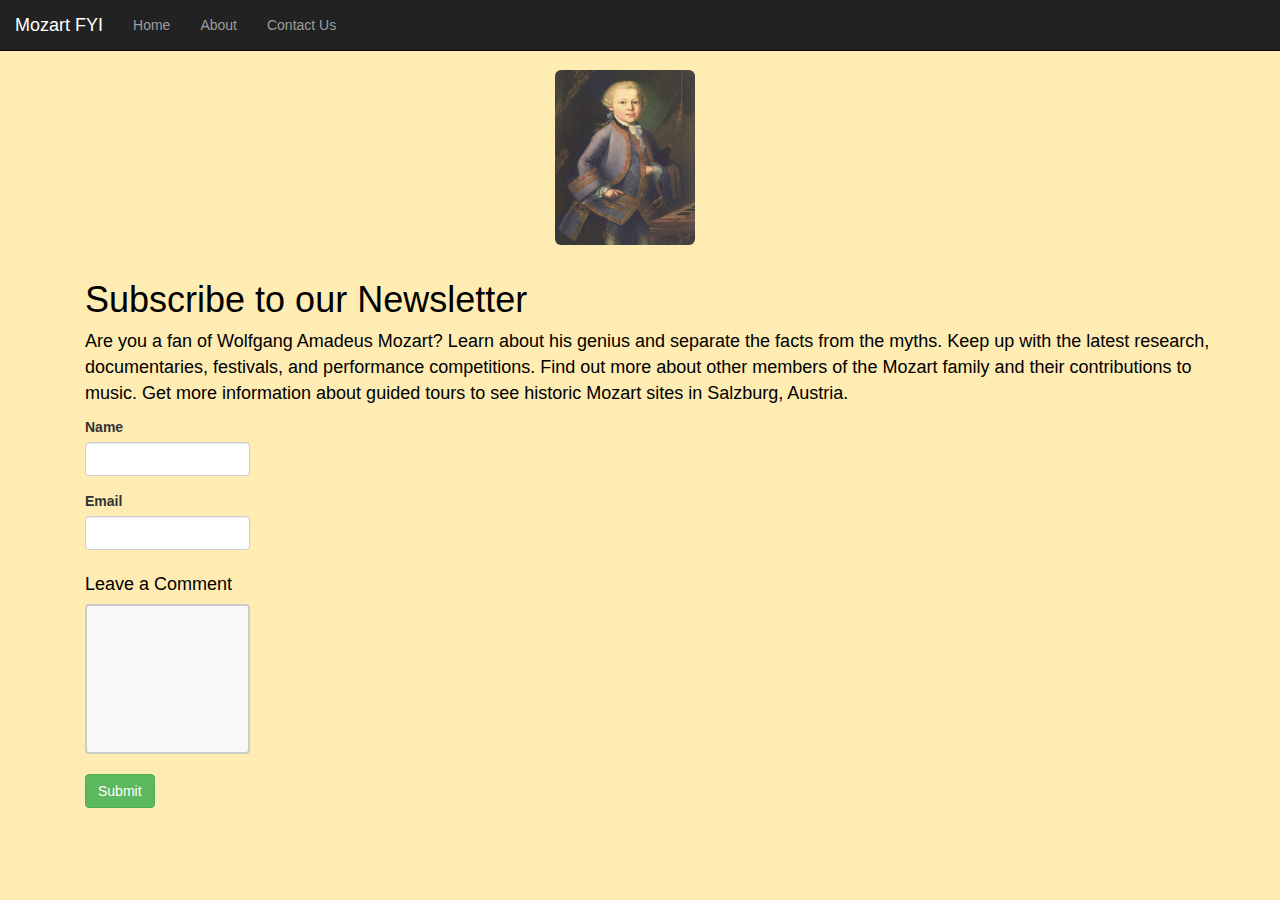
<file: form.html>
<!Doctype html>
  <html>
    <head>
        <meta charest="utf-8">
        <meta http-equiv="X-UA-Compatible" content="IE=edge">
        <meta name="viewport"content="width=device-width, intial-scale=1">
        <link rel="stylesheet" href="js/jquery-ui-1.12.0.custom/jquery-ui.min.css">
        <link rel="stylesheet" href="css/bootstrap.css">
        <link href='http://fonts.googleapis.com/css?family=Tangerine' rel='stylesheet' type='text/css'>
        <link rel="stylesheet" href="css/style.css">
        <title>Contact Us</title>
    
    </head>
    <body>
        <div class="container">
         <nav class="navbar navbar-inverse navbar-fixed-top">
                <div class="navbar-header">
                    <a class="navbar-brand" href="#">Mozart FYI</a>
                  <button type="button" id="button1" class="navbar-toggle" data-toggle="collapse" data-target="#myNavbar">Menu</button>                  
          </div>
              <div class="collapse navbar-collapse" id="myNavbar">
               <ul class="nav navbar-nav">
                 <li><a href="index.html">Home</a></li>
                 <li><a href="about.html">About</a></li>
                 <li><a href="form.html">Contact Us</a></li> 
          </ul>
        </div>
    
    </nav>
        </div>
        
        <!--mozart portraits-->
<div id="rotating-item-wrapper">
    <div class="container">
        <div class="container portraits-container">
          <div class="row">
              <div class="col-sm-12">                
       <img src="images/mozart5.jpg" class="rotating-item img-responsive img-rounded center-block row margin" alt="child mozart" width="140" height="180"/> 
                    
       <img src="images/mozart1.jpg" class="rotating-item img-responsive img-rounded center-block row margin" alt="adult mozart" width="140" height="180"/>
         
      <img src="images/mozart15.jpg" class="rotating-item img-responsive img-rounded center-block row margin" alt="child mozart at keyboard" width="150" height="180"/> 
                  
       <img src="images/mozartstatue2.jpg" class="rotating-item img-responsive img-rounded center-block row margin" alt="mozart statue at keyboard" width="140" height="160"/> 
                  
      <img src="images/Mozartfamily7.jpg" class="rotating-item img-responsive img-rounded center-block row margin" alt="mozart family at keyboard" width="150" height="180"/> 
            
                </div>
            </div>
         </div>
      </div>
   </div>
        
        <!--form for newsletter and comments-->
<div class="container form-container">
    <div class="container">
           <h1 id="subscribe">Subscribe to our Newsletter</h1>
           <p id="fan">Are you a fan of Wolfgang Amadeus Mozart? Learn about his genius and separate the facts from the myths. Keep up with the latest research, documentaries, festivals, and performance competitions. Find out more about other members of the Mozart family and their contributions to music. Get more information about guided tours to see historic Mozart sites in Salzburg, Austria.</p>
        <form role="form">
           <div class="row">
              <div class="form-group col-lg-2">
                <label for="username">Name</label>
                <input type="text" class="form-control" />
            </div>
        </div>

        <div class="row">
            <div class="form-group col-lg-2">
                <label for="email">Email</label>
                <input type="text" class="form-control input-normal" />
            </div>
        </div>
        
        <div class="row">
            <div class="form-group col-lg-2">
                <h4 id="comment">Leave a Comment</h4>
                <textarea></textarea>
            </div>
        </div>
        
              <div class="row">
            <div class="form-group col-lg-2">
            <button type="submit" id="button7" class="btn btn-success btn-md">Submit</button>
        </div>
        </div>
    </form>
 </div>

            
    <!--Closing tag for form container-->
    </div>
        
    
        <script src="js/jquery-2.2.4.js"></script>
        <script src="js/jquery-ui-1.12.0.custom/jquery-ui.min.js"></script>
        <script src="js/bootstrap.js"></script>
        <script src="js/script.js"></script>
    
    </body>
</html>
</file>
<file: css/style.css>
body{ background-color:#ffecb3
}

/*Nav bar menu button*/

#button1 {color: white;
}

/*css for index*/

/*jumbotron*/

.jumbotron {
display: flex;
  align-items: center;
background-image: url("../images/mozart24.jpg");
  color: #ffffff;
  background-size: cover;
    height: 700px;
    background-position: center;
    margin-top: 50px;
    background-repeat: no-repeat;
    
}
.jumbotron h1 {
        font-family: 'Tangerine', serif;
        font-size: 150px;
        color:white;
      }
/*bio-container*/

.bio-container{
    margin-left:5%;
    margin-right:5%;   
}

.bio-container h1{
    font-family: 'Arial', sans-serif;
    color:black;
}

.bio-container p {
    text-align:justify; 
    font-family: 'Arial',sans-serif;
    color:black;
}
    
/*end of css for index*/

/*css for about*/
.facts-container {
    margin-top: 70px;
}
.facts-container h2{
font-family:'Arial', sans-serif;
color:black;
}

.facts-container p{
    text-align:justify;
    font-family:'Arial',sans-serif;
    color:black;
}

.center-block {
    display: center;
    margin-left: auto;
    margin-right: auto;
}
a:link {
        color:purple;
        text-decoration:none;
}
a:visited {
           text-decoration:none;
           color:#00b300;
}
a:hover {
         text-decoration:none;
         color:crimson;
}
.row-margin{
    margin-top:50px;
}
/*styling for mozart trivia*/

.trivia {
    margin-left:1%;
}
.trivia h2{
    font-family:'Arial', sans-serif;
    color:black;
}
.#questions{
    font-family:'Arial', sans-serif;
    color:black;  
    padding-left:0;
}

#questions li {
    color: black;
    font-family:'Arial', sans-serif;
    font-size: 20px;
	  } 

#button2 {
    background-color: #4CAF50; /* Green */
    border: none;
    color: white;
    font-size: 15px;
    padding: 3px 5px;
    text-align: center;
    text-decoration: none;
    display: inline-block;
    margin: 4px 2px;
    cursor: pointer;
     border-radius: 8px;
    margin-left: 1%;
}
    

#button3 {
    background-color: #cc3399; /* Purple */
    border: none;
    color: white;
    font-size: 15px;
    padding: 3px 5px;
    text-align: center;
    text-decoration: none;
    display: inline-block;
    margin: 4px 2px;
    cursor: pointer;
     border-radius: 8px;
    margin-left: 1%;
}

#button4 {
    background-color: #002db3; /* Blue */
    border: none;
    color: white;
    font-size: 15px;
    padding: 3px 5px;
    text-align: center;
    text-decoration: none;
    display: inline-block;
    margin: 4px 2px;
    cursor: pointer;
     border-radius: 8px;
    margin-left: 1%;
}

#button5 {
    background-color: #e68a00; /* Green */
    border: none;
    color: white;
    font-size: 15px;
    padding: 3px 5px;
    text-align: center;
    text-decoration: none;
    display: inline-block;
    margin: 4px 2px;
    cursor: pointer;
     border-radius: 8px;
    margin-left: 1%;
}

#button6 {
    background-color: #4d0000; /* Brown */
    border: none;
    color: white;
    font-size: 15px;
    padding: 3px 5px;
    text-align: center;
    text-decoration: none;
    display: inline-block;
    margin: 4px 2px;
    cursor: pointer;
     border-radius: 8px;
    margin-left: 1%;
}

/*end of css for about*/

/*css for contact page*/
#subscribe {
font-family:'Arial', sans-serif;
color:black;
}

#fan{
    font-family:'Arial',sans-serif;
    color:black;
    font-size: 18px;
}

.portraits-container{
    margin-top: 60px;
}
.form-container{
    margin-top: 1%;
}
 
  input,
  select,
  textarea {
    max-width: 350px;
}

#comment{
    color:black;
    font-family: inherit;
}
    
textarea{
    width: 100%;
    height: 150px;
    padding: 10px 12px;
    box-sizing: border-box;
    border: 2px solid #ccc;
    border-radius: 4px;
    background-color: #f8f8f8;
    font-size: 12px;
    resize: none;
}

#rotating-item-wrapper {
	position: relative;
	width: 230px;
	height: 247px;
    margin-left: auto;
    margin-right:auto;
}
.rotating-item {
	display: none;
	position: absolute; 
    margin-top:10px;

 
/* This is the end of the CSS for the CONTACT PAGE (CA)  */
</file>
